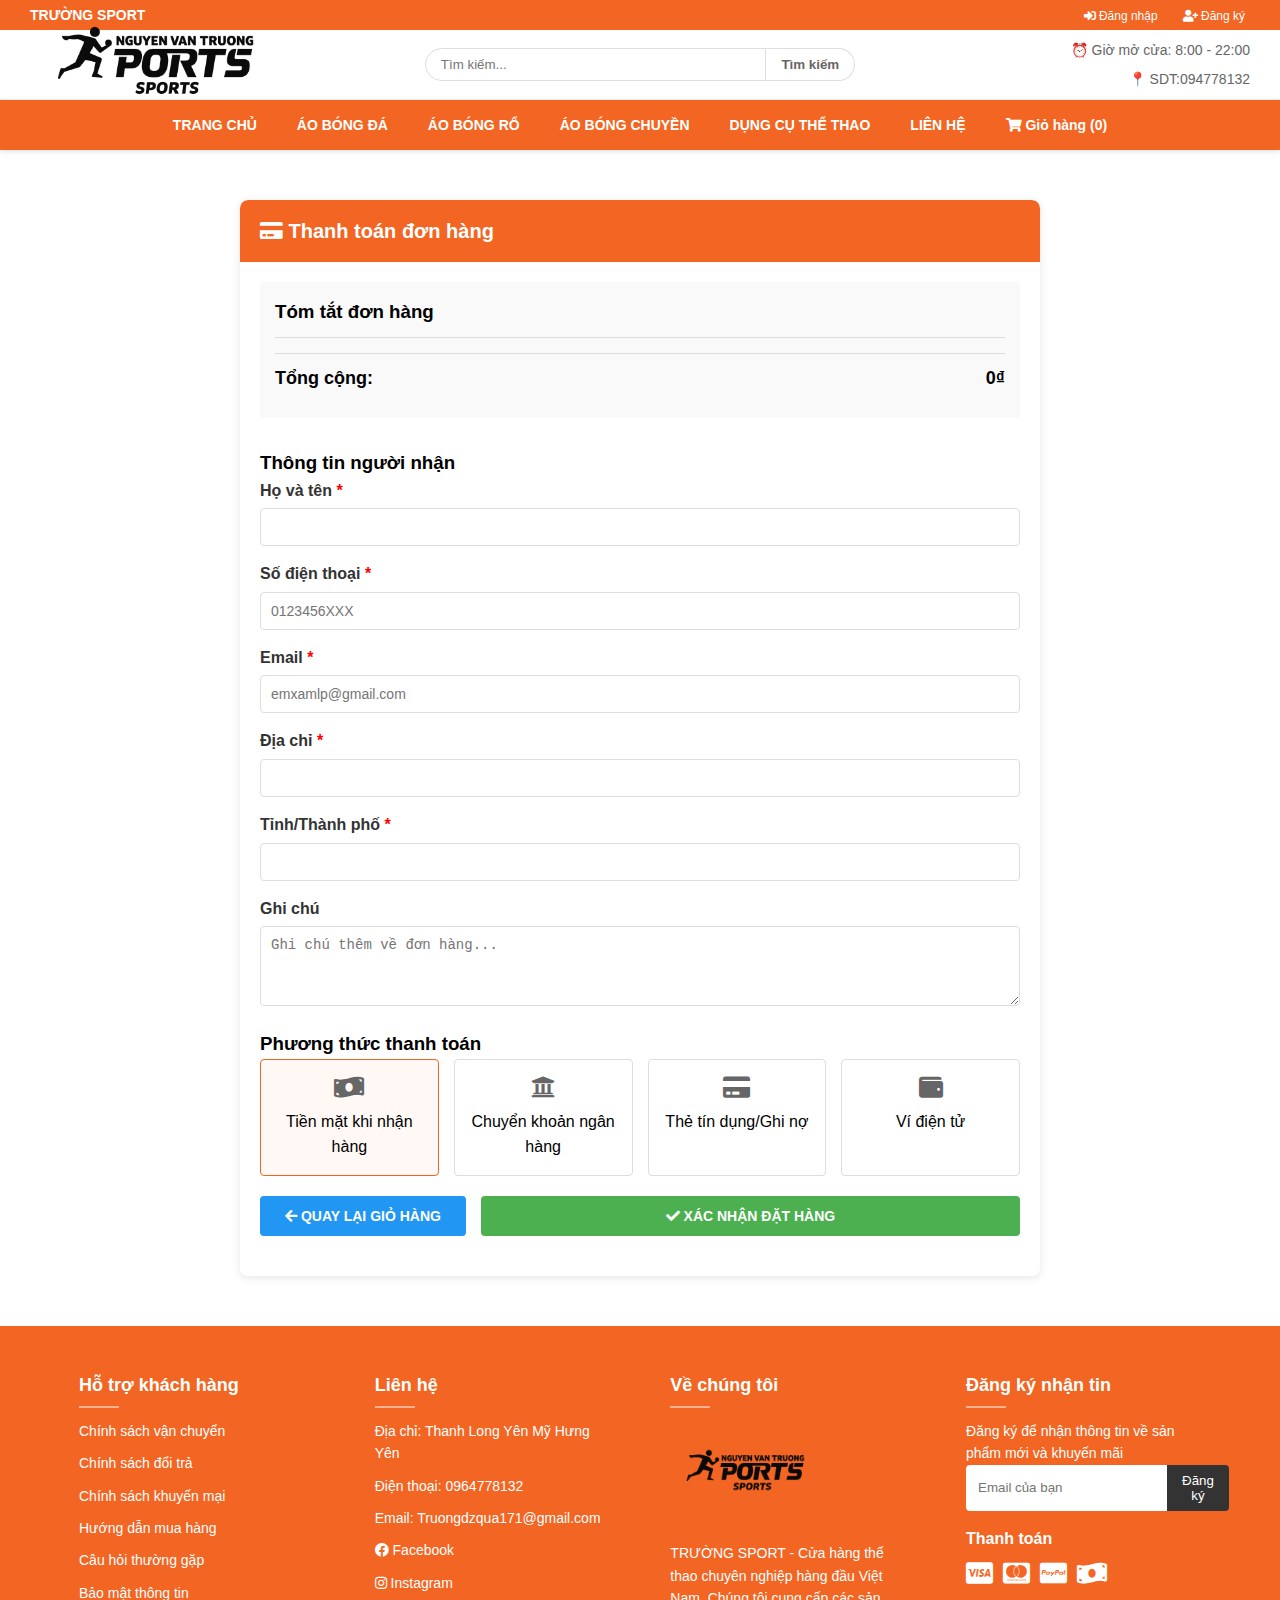
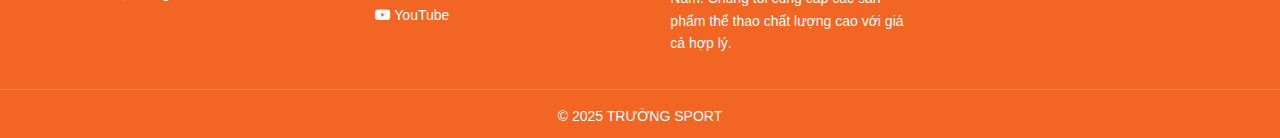
<file: checkout.html>
<!DOCTYPE html>
<html>
    <head>
        <title>Thanh toán - Cửa hàng thể thao</title>
        <meta charset="utf-8"/>
        <link rel="stylesheet" type="text/css" href="css/style.css"/> 
        <link rel="stylesheet" type="text/css" href="css/checkout.css"/> 
        <link href="https://cdnjs.cloudflare.com/ajax/libs/font-awesome/5.15.4/css/all.min.css" rel="stylesheet">
        <script src="js/style.js"></script>
        <script src="js/checkout.js"></script>
    </head>
    <body id="body">
        <div id="header">
            <div id="header-top">
                <div id="tieude">
                    <h2>TRƯỜNG SPORT</h2>
                </div>
                <div id="login">
                    <ul >
                        <li id="dangnhap"><a href="login.html" ><i class="fas fa-sign-in-alt"></i> Đăng nhập</a></li>
                        <li id="dangky"><a href="register.html" ><i class="fas fa-user-plus"></i> Đăng ký</a></li>
                    </ul>
                </div>
            </div>
            <div id="header-mid">
                <div id="logo">
                    <a href="index.html"><img class="logo" src="image/logo2.png" /></a>
                </div>

                <div id="searth">
                    <input type="text" placeholder="Tìm kiếm..." id="search-box">
                    <button id="search-btn">Tìm kiếm</button>
                </div>

                <div id="time">
                    <p>⏰ Giờ mở cửa: 8:00 - 22:00</p>
                    <p>📍 SDT:094778132</p>
                </div>
            </div>

            <div id="header-botton">
                <ul class="dichuyen">
                    <li class="menu"><a class="menu-a" href="index.html">TRANG CHỦ</a></li>
                    <li class="menu"><a class="menu-a" href="aobongda">ÁO BÓNG ĐÁ</a></li>
                    <li class="menu"><a class="menu-a" href="aobongro">ÁO BÓNG RỔ</a></li>
                    <li class="menu"><a class="menu-a" href="aobongchuyen">ÁO BÓNG CHUYỀN</a></li>
                    <li class="menu"><a class="menu-a" href="dungcuthethao">DỤNG CỤ THỂ THAO</a></li>
                    <li class="menu"><a class="menu-a" href="lienhe">LIÊN HỆ</a></li>
                    <li id="giohang" class="menu"><a class="menu-a" href="shopping.html" ><i class="fas fa-shopping-cart"></i> Giỏ hàng</a></li>
                </ul>
            </div>
        </div>

        <div id="main">
            <div class="checkout-container">
                <div class="checkout-header">
                    <i class="fas fa-credit-card"></i> Thanh toán đơn hàng
                </div>
                <div class="checkout-content">
                    <div class="checkout-summary">
                        <h3>Tóm tắt đơn hàng</h3>
                        <div id="checkout-items">
                            <!-- Các sản phẩm sẽ được thêm vào đây bằng JavaScript -->
                        </div>
                        <div class="total-row">
                            <span>Tổng cộng:</span>
                            <span id="checkout-total">0₫</span>
                        </div>
                    </div>

                    <form id="checkout-form" class="checkout-form">
                        <h3>Thông tin người nhận</h3>
                        <div class="form-group">
                            <label for="fullname" class="required">Họ và tên</label>
                            <input type="text" id="fullname" name="fullname" required>
                        </div>
                        <div class="form-group">
                            <label for="phone" class="required">Số điện thoại</label>
                            <input type="tel" id="phone" name="phone"placeholder="0123456XXX" required>
                        </div>
                        <div class="form-group">
                            <label for="email" class="required">Email</label>
                            <input type="email" id="email" name="email"placeholder="emxamlp@gmail.com" required>
                        </div>
                        <div class="form-group">
                            <label for="address" class="required">Địa chỉ</label>
                            <input type="text" id="address" name="address" required>
                        </div>
                        <div class="form-group">
                            <label for="city" class="required">Tỉnh/Thành phố</label>
                            <input type="text" id="city" name="city" required>
                        </div>
                        <div class="form-group">
                            <label for="notes">Ghi chú</label>
                            <textarea id="notes" name="notes" placeholder="Ghi chú thêm về đơn hàng..."></textarea>
                        </div>

                        <h3>Phương thức thanh toán</h3>
                        <div class="payment-methods">
                            <div class="payment-method selected" data-method="cod">
                                <i class="fas fa-money-bill-wave"></i>
                                <p>Tiền mặt khi nhận hàng</p>
                            </div>
                            <div class="payment-method" data-method="bank">
                                <i class="fas fa-university"></i>
                                <p>Chuyển khoản ngân hàng</p>
                            </div>
                            <div class="payment-method" data-method="card">
                                <i class="fas fa-credit-card"></i>
                                <p>Thẻ tín dụng/Ghi nợ</p>
                            </div>
                            <div class="payment-method" data-method="momo">
                                <i class="fas fa-wallet"></i>
                                <p>Ví điện tử</p>
                            </div>
                        </div>

                        <input type="hidden" id="payment-method" name="payment-method" value="cod">

                        <div class="checkout-actions">
                            <button type="button" class="checkout-button back-button" onclick="window.location.href='shopping.html'">
                                <i class="fas fa-arrow-left"></i> Quay lại giỏ hàng
                            </button>
                            <button type="submit" class="checkout-button confirm-button">
                                <i class="fas fa-check"></i> Xác nhận đặt hàng
                            </button>
                        </div>
                    </form>
                </div>
            </div>
        </div>

        <div id="footer">
            <div id="footer-a">
                <div id="footer-left">
                    <h1 class="h">Hỗ trợ khách hàng</h1>
                    <ul class="u">
                        <li class="l"><a href="#">Chính sách vận chuyển</a></li>
                        <li class="l"><a href="#">Chính sách đổi trả</a></li>
                        <li class="l"><a href="#">Chính sách khuyến mại</a></li>
                        <li class="l"><a href="#">Hướng dẫn mua hàng</a></li>
                        <li class="l"><a href="#">Câu hỏi thường gặp</a></li>
                        <li class="l"><a href="#">Bảo mật thông tin</a></li>
                    </ul>
                </div>
                <div id="footer-mid">
                    <h1 class="h">Liên hệ</h1>
                    <ul class="u">
                        <li class="l">Địa chỉ: Thanh Long Yên Mỹ Hưng Yên</li>
                        <li class="l">Điện thoại: 0964778132</li>
                        <li class="l">Email: Truongdzqua171@gmail.com</li>
                        <li class="l"><a href="#"><i class="fab fa-facebook"></i> Facebook</a></li>
                        <li class="l"><a href="#"><i class="fab fa-instagram"></i> Instagram</a></li>
                        <li class="l"><a href="#"><i class="fab fa-youtube"></i> YouTube</a></li>
                    </ul>
                </div>
                <div id="footer-right">
                    <h1 class="h">Về chúng tôi</h1>
                    <div class="footer-logo">
                        <img src="image/logo2.png" alt="Trường Sport Logo" class="logo">
                    </div>
                    <p>TRƯỜNG SPORT - Cửa hàng thể thao chuyên nghiệp hàng đầu Việt Nam. Chúng tôi cung cấp các sản phẩm thể thao chất lượng cao với giá cả hợp lý.</p>
                </div>
                <div id="footer-extra">
                    <h1 class="h">Đăng ký nhận tin</h1>
                    <p>Đăng ký để nhận thông tin về sản phẩm mới và khuyến mãi</p>
                    <div class="footer-signup">
                        <input type="email" placeholder="Email của bạn" class="footer-email">
                        <button class="footer-btn">Đăng ký</button>
                    </div>
                    <div class="footer-payment">
                        <h3>Thanh toán</h3>
                        <div class="payment-icons">
                            <i class="fab fa-cc-visa"></i>
                            <i class="fab fa-cc-mastercard"></i>
                            <i class="fab fa-cc-paypal"></i>
                            <i class="fas fa-money-bill-wave"></i>
                        </div>
                    </div>
                </div>
            </div>
            <div class="footer-bottom">
                <p>© 2025 TRƯỜNG SPORT</p>
            </div>
        </div>
    </body>
</html>
</file>
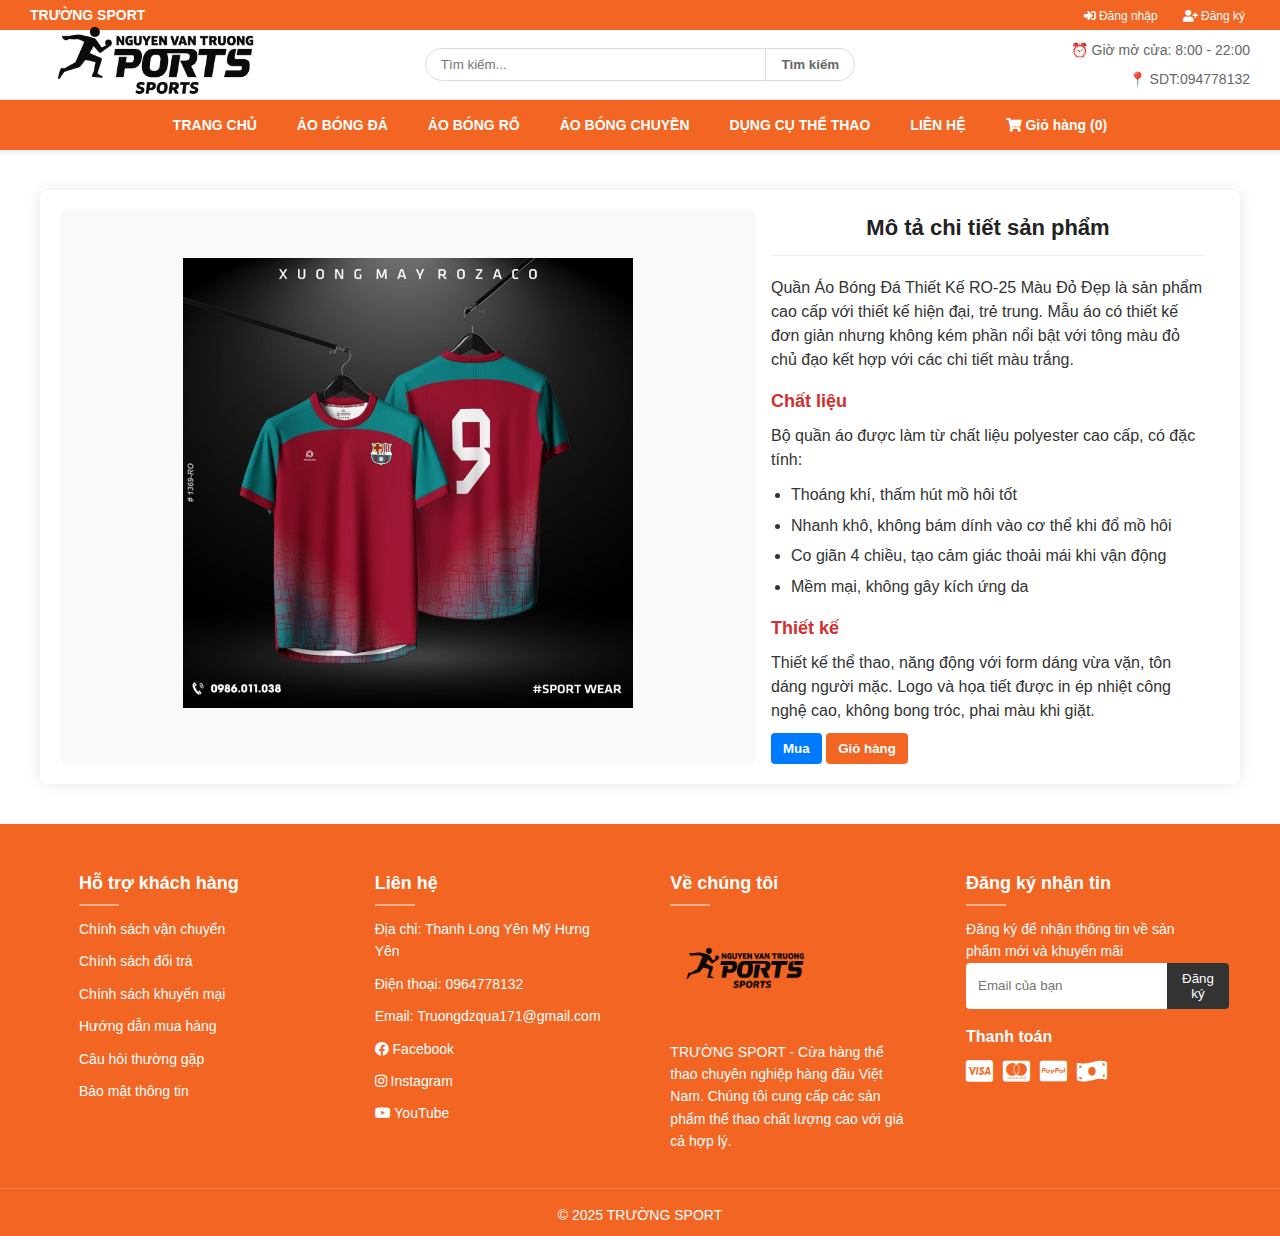
<file: chitiet.html>
<!DOCTYPE html>
<html>
<head>
    <title>Giỏ hàng - Cửa hàng thể thao</title>
    <meta charset="utf-8"/>
    <link rel="stylesheet" type="text/css" href="css/style.css"/> 
    <link rel="stylesheet" type="text/css" href="css/chitiet.css"/> 
    <link href="https://cdnjs.cloudflare.com/ajax/libs/font-awesome/5.15.4/css/all.min.css" rel="stylesheet">
    <script src="js/chitiet.js"></script>
    <script src="js/style.js"></script>
    <script src="js/shopping.js"></script>
    <link rel="stylesheet" type="text/css" href="css/shopping.css"/> 
</head>
<body id="body">
    <div id="header">
        <div id="header-top">
            <div id="tieude">
                <h2>TRƯỜNG SPORT</h2>
            </div>
            <div id="login">
                <ul >
                    <li id="dangnhap"><a href="login.html" ><i class="fas fa-sign-in-alt"></i> Đăng nhập</a></li>
                    <li id="dangky"><a href="register.html" ><i class="fas fa-user-plus"></i> Đăng ký</a></li>
                   
                 </ul>

            </div>
        </div>
        <div id="header-mid">
            <div id="logo">
                 <a href="index.html"><img  class="logo" src="image/logo2.png" /></a>
            </div>
            
            <div id="searth">
                <input type="text" placeholder="Tìm kiếm..." id="search-box">
                <button id="search-btn">Tìm kiếm</button>
            </div>
            
            <div id="time">
                <p>⏰ Giờ mở cửa: 8:00 - 22:00</p>
                <p>📍 SDT:094778132</p>
            </div>
        </div>
        
        <div id="header-botton">
            <ul class="dichuyen">
                <li class="menu"><a class="menu-a" href="index.html">TRANG CHỦ</a></li>
                <li class="menu"><a class="menu-a" href="aobongda">ÁO BÓNG ĐÁ</a></li>
                <li class="menu"><a class="menu-a" href="aobongro">ÁO BÓNG RỔ</a></li>
                <li class="menu"><a class="menu-a" href="aobongchuyen">ÁO BÓNG CHUYỀN</a></li>
                <li class="menu"><a class="menu-a" href="dungcuthethao">DỤNG CỤ THỂ THAO</a></li>
                <li class="menu"><a class="menu-a" href="lienhe">LIÊN HỆ</a></li>
                <li id="giohang" class="menu"><a class="menu-a" href="shopping.html" ><i class="fas fa-shopping-cart"></i> Giỏ hàng</a></li>

            </ul>
        </div>
    </div>

    <div id="main">
    
        <div class="product-detail">
            <div id="anhpr">
                <div data-id="2" data-name="Áo Bóng Đá Thiết Kế RO-19 Màu Hồng" data-price="119000" data-image="image/tk22.jpg">
                    <img src="image/tk1.jpg" />
                   
                </div>

            </div>
            <div id="content">
                <h3>Mô tả chi tiết sản phẩm</h3>
                <p>Quần Áo Bóng Đá Thiết Kế RO-25 Màu Đỏ Đẹp là sản phẩm cao cấp với thiết kế hiện đại, trẻ trung. Mẫu áo có thiết kế đơn giản nhưng không kém phần nổi bật với tông màu đỏ chủ đạo kết hợp với các chi tiết màu trắng.</p>
                
                <h4>Chất liệu</h4>
                <p>Bộ quần áo được làm từ chất liệu polyester cao cấp, có đặc tính:</p>
                <ul>
                    <li>Thoáng khí, thấm hút mồ hôi tốt</li>
                    <li>Nhanh khô, không bám dính vào cơ thể khi đổ mồ hôi</li>
                    <li>Co giãn 4 chiều, tạo cảm giác thoải mái khi vận động</li>
                    <li>Mềm mại, không gây kích ứng da</li>
                </ul>
                
                <h4>Thiết kế</h4>
                <p>Thiết kế thể thao, năng động với form dáng vừa vặn, tôn dáng người mặc. Logo và họa tiết được in ép nhiệt công nghệ cao, không bong tróc, phai màu khi giặt.</p>
                
                
                <button class="view-details-btn"><a href="#">Mua</a></button>
                <button class="add-to-cart-btn" >Giỏ hàng</button>
            </div>

        </div>
    </div>
    
    <div id="footer">
        <div id="footer-a">
            <div id="footer-left">
                <h1 class="h">Hỗ trợ khách hàng</h1>
                <ul class="u">
                    <li class="l"><a href="#">Chính sách vận chuyển</a></li>
                    <li class="l"><a href="#">Chính sách đổi trả</a></li>
                    <li class="l"><a href="#">Chính sách khuyến mại</a></li>
                    <li class="l"><a href="#">Hướng dẫn mua hàng</a></li>
                    <li class="l"><a href="#">Câu hỏi thường gặp</a></li>
                    <li class="l"><a href="#">Bảo mật thông tin</a></li>
                </ul>
            </div>
            <div id="footer-mid">
                <h1 class="h">Liên hệ</h1>
                <ul class="u">
                    <li class="l">Địa chỉ: Thanh Long Yên Mỹ Hưng Yên</li>
                    <li class="l">Điện thoại: 0964778132</li>
                    <li class="l">Email: Truongdzqua171@gmail.com</li>
                    <li class="l"><a href="#"><i class="fab fa-facebook"></i> Facebook</a></li>
                    <li class="l"><a href="#"><i class="fab fa-instagram"></i> Instagram</a></li>
                    <li class="l"><a href="#"><i class="fab fa-youtube"></i> YouTube</a></li>
                </ul>
            </div>
            <div id="footer-right">
                <h1 class="h">Về chúng tôi</h1>
                <div class="footer-logo">
                    <img src="image/logo2.png" alt="Trường Sport Logo" class="logo">
                </div>
                <p>TRƯỜNG SPORT - Cửa hàng thể thao chuyên nghiệp hàng đầu Việt Nam. Chúng tôi cung cấp các sản phẩm thể thao chất lượng cao với giá cả hợp lý.</p>
            </div>
            <div id="footer-extra">
                <h1 class="h">Đăng ký nhận tin</h1>
                <p>Đăng ký để nhận thông tin về sản phẩm mới và khuyến mãi</p>
                <div class="footer-signup">
                    <input type="email" placeholder="Email của bạn" class="footer-email">
                    <button class="footer-btn">Đăng ký</button>
                </div>
                <div class="footer-payment">
                    <h3>Thanh toán</h3>
                    <div class="payment-icons">
                        <i class="fab fa-cc-visa"></i>
                        <i class="fab fa-cc-mastercard"></i>
                        <i class="fab fa-cc-paypal"></i>
                        <i class="fas fa-money-bill-wave"></i>
                    </div>
                </div>
            </div>
        </div>
        <div class="footer-bottom">
            <p>© 2025 TRƯỜNG SPORT</p>
        </div>
    </div>
    <script src="js/shopping.js"></script>
</body>
</html>
</file>
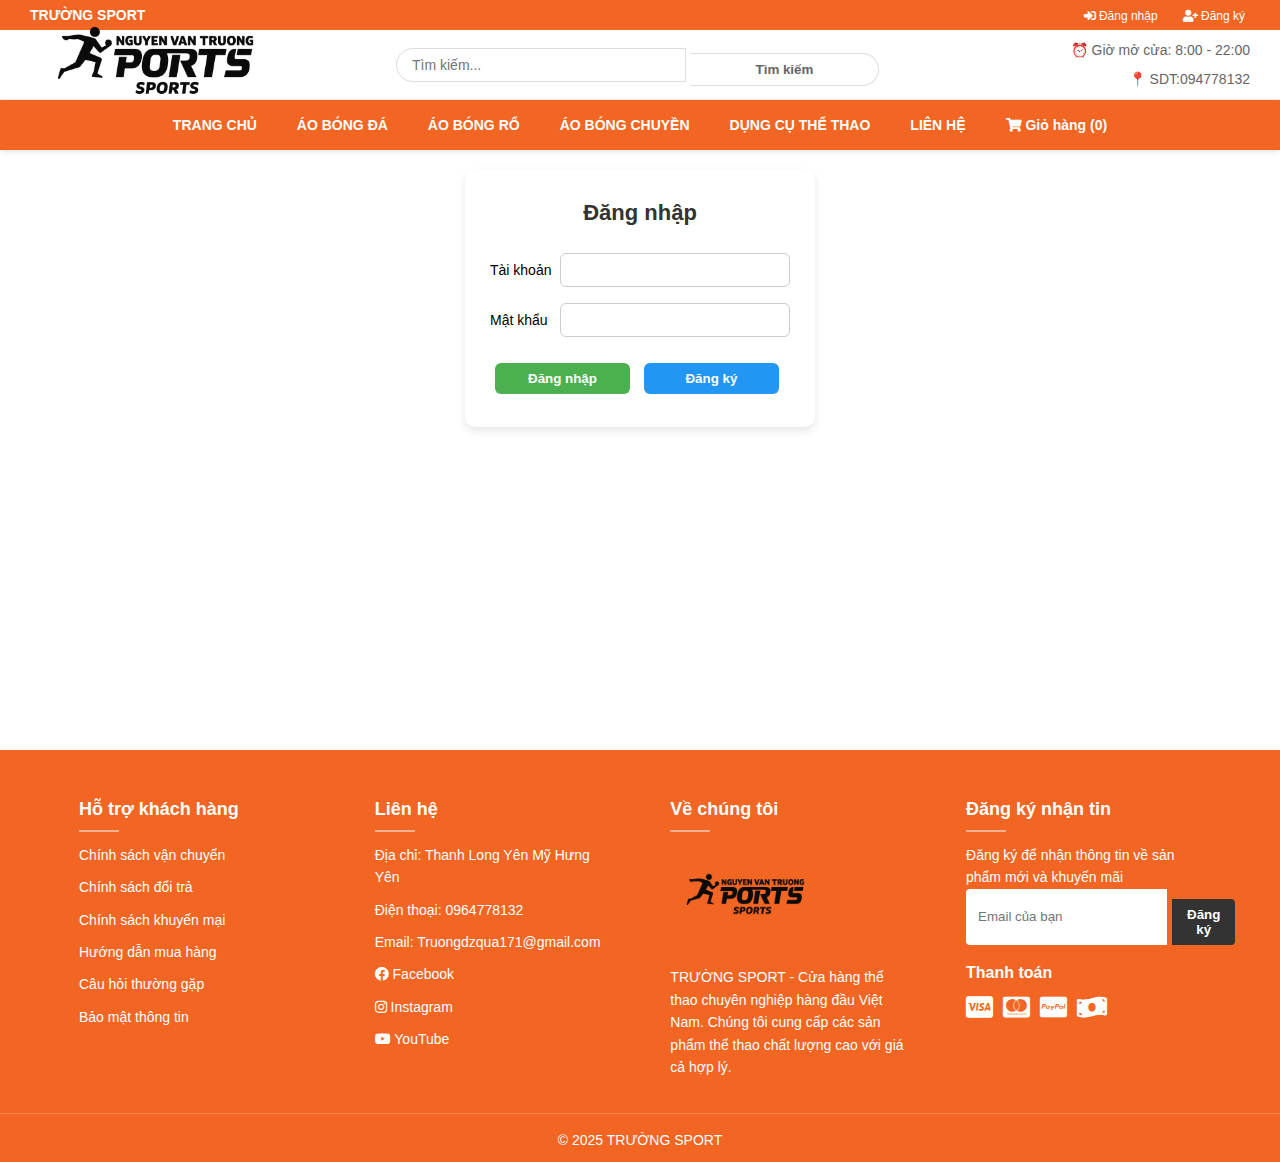
<file: login.html>
<!DOCTYPE html>
<html>
<head>
    <title>Giỏ hàng - Cửa hàng thể thao</title>
    <meta charset="utf-8"/>
    <link rel="stylesheet" type="text/css" href="css/style.css"/> 
    <link href="https://cdnjs.cloudflare.com/ajax/libs/font-awesome/5.15.4/css/all.min.css" rel="stylesheet">
    <script src="js/style.js"></script>
    <link rel="stylesheet" type="text/css" href="css/shopping.css"/> 
    <link rel="stylesheet" type="text/css" href="css/login.css"/> 
</head>
<body id="body">
    <div id="header">
        <div id="header-top">
            <div id="tieude">
                <h2>TRƯỜNG SPORT</h2>
            </div>
            <div id="login">
                <ul >
                    <li id="dangnhap"><a href="login.html" ><i class="fas fa-sign-in-alt"></i> Đăng nhập</a></li>
                    <li id="dangky"><a href="register.html" ><i class="fas fa-user-plus"></i> Đăng ký</a></li>
                   
                 </ul>

            </div>
        </div>
        <div id="header-mid">
            <div id="logo">
                 <a href="index.html"><img  class="logo" src="image/logo2.png" /></a>
            </div>
            
            <div id="searth">
                <input type="text" placeholder="Tìm kiếm..." id="search-box">
                <button id="search-btn">Tìm kiếm</button>
            </div>
            
            <div id="time">
                <p>⏰ Giờ mở cửa: 8:00 - 22:00</p>
                <p>📍 SDT:094778132</p>
            </div>
        </div>
        
        <div id="header-botton">
            <ul class="dichuyen">
                <li class="menu"><a class="menu-a" href="index.html">TRANG CHỦ</a></li>
                <li class="menu"><a class="menu-a" href="aobongda">ÁO BÓNG ĐÁ</a></li>
                <li class="menu"><a class="menu-a" href="aobongro">ÁO BÓNG RỔ</a></li>
                <li class="menu"><a class="menu-a" href="aobongchuyen">ÁO BÓNG CHUYỀN</a></li>
                <li class="menu"><a class="menu-a" href="dungcuthethao">DỤNG CỤ THỂ THAO</a></li>
                <li class="menu"><a class="menu-a" href="lienhe">LIÊN HỆ</a></li>
                <li id="giohang" class="menu"><a class="menu-a" href="shopping.html" ><i class="fas fa-shopping-cart"></i> Giỏ hàng</a></li>

            </ul>
        </div>
    </div>

    <div id="main">
        <form class="form">
            <table>
             <tr>
                <th colspan="2">Đăng nhập</th>
             </tr>
           
             <tr>
                <td>Tài khoản</td>
                <td><input type="text"></td>
             </tr>
             <tr>
                <td>Mật khẩu</td>
                <td><input type="text"></td>
             </tr>
             <tr>
                <td colspan="2" >
                    <button class="login"><a href="index.html">Đăng nhập</a></button>
                    <button class="register"  ><a href="register.html">Đăng ký</a></button>
                </td>
             </tr>
            </table>

          </form>
    </div>
    
    <div id="footer">
        <div id="footer-a">
            <div id="footer-left">
                <h1 class="h">Hỗ trợ khách hàng</h1>
                <ul class="u">
                    <li class="l"><a href="#">Chính sách vận chuyển</a></li>
                    <li class="l"><a href="#">Chính sách đổi trả</a></li>
                    <li class="l"><a href="#">Chính sách khuyến mại</a></li>
                    <li class="l"><a href="#">Hướng dẫn mua hàng</a></li>
                    <li class="l"><a href="#">Câu hỏi thường gặp</a></li>
                    <li class="l"><a href="#">Bảo mật thông tin</a></li>
                </ul>
            </div>
            <div id="footer-mid">
                <h1 class="h">Liên hệ</h1>
                <ul class="u">
                    <li class="l">Địa chỉ: Thanh Long Yên Mỹ Hưng Yên</li>
                    <li class="l">Điện thoại: 0964778132</li>
                    <li class="l">Email: Truongdzqua171@gmail.com</li>
                    <li class="l"><a href="#"><i class="fab fa-facebook"></i> Facebook</a></li>
                    <li class="l"><a href="#"><i class="fab fa-instagram"></i> Instagram</a></li>
                    <li class="l"><a href="#"><i class="fab fa-youtube"></i> YouTube</a></li>
                </ul>
            </div>
            <div id="footer-right">
                <h1 class="h">Về chúng tôi</h1>
                <div class="footer-logo">
                    <img src="image/logo2.png" alt="Trường Sport Logo" class="logo">
                </div>
                <p>TRƯỜNG SPORT - Cửa hàng thể thao chuyên nghiệp hàng đầu Việt Nam. Chúng tôi cung cấp các sản phẩm thể thao chất lượng cao với giá cả hợp lý.</p>
            </div>
            <div id="footer-extra">
                <h1 class="h">Đăng ký nhận tin</h1>
                <p>Đăng ký để nhận thông tin về sản phẩm mới và khuyến mãi</p>
                <div class="footer-signup">
                    <input type="email" placeholder="Email của bạn" class="footer-email">
                    <button class="footer-btn">Đăng ký</button>
                </div>
                <div class="footer-payment">
                    <h3>Thanh toán</h3>
                    <div class="payment-icons">
                        <i class="fab fa-cc-visa"></i>
                        <i class="fab fa-cc-mastercard"></i>
                        <i class="fab fa-cc-paypal"></i>
                        <i class="fas fa-money-bill-wave"></i>
                    </div>
                </div>
            </div>
        </div>
        <div class="footer-bottom">
            <p>© 2025 TRƯỜNG SPORT</p>
        </div>
    </div>
    
    <script src="js/shopping.js"></script>
</body>
</html>
</file>
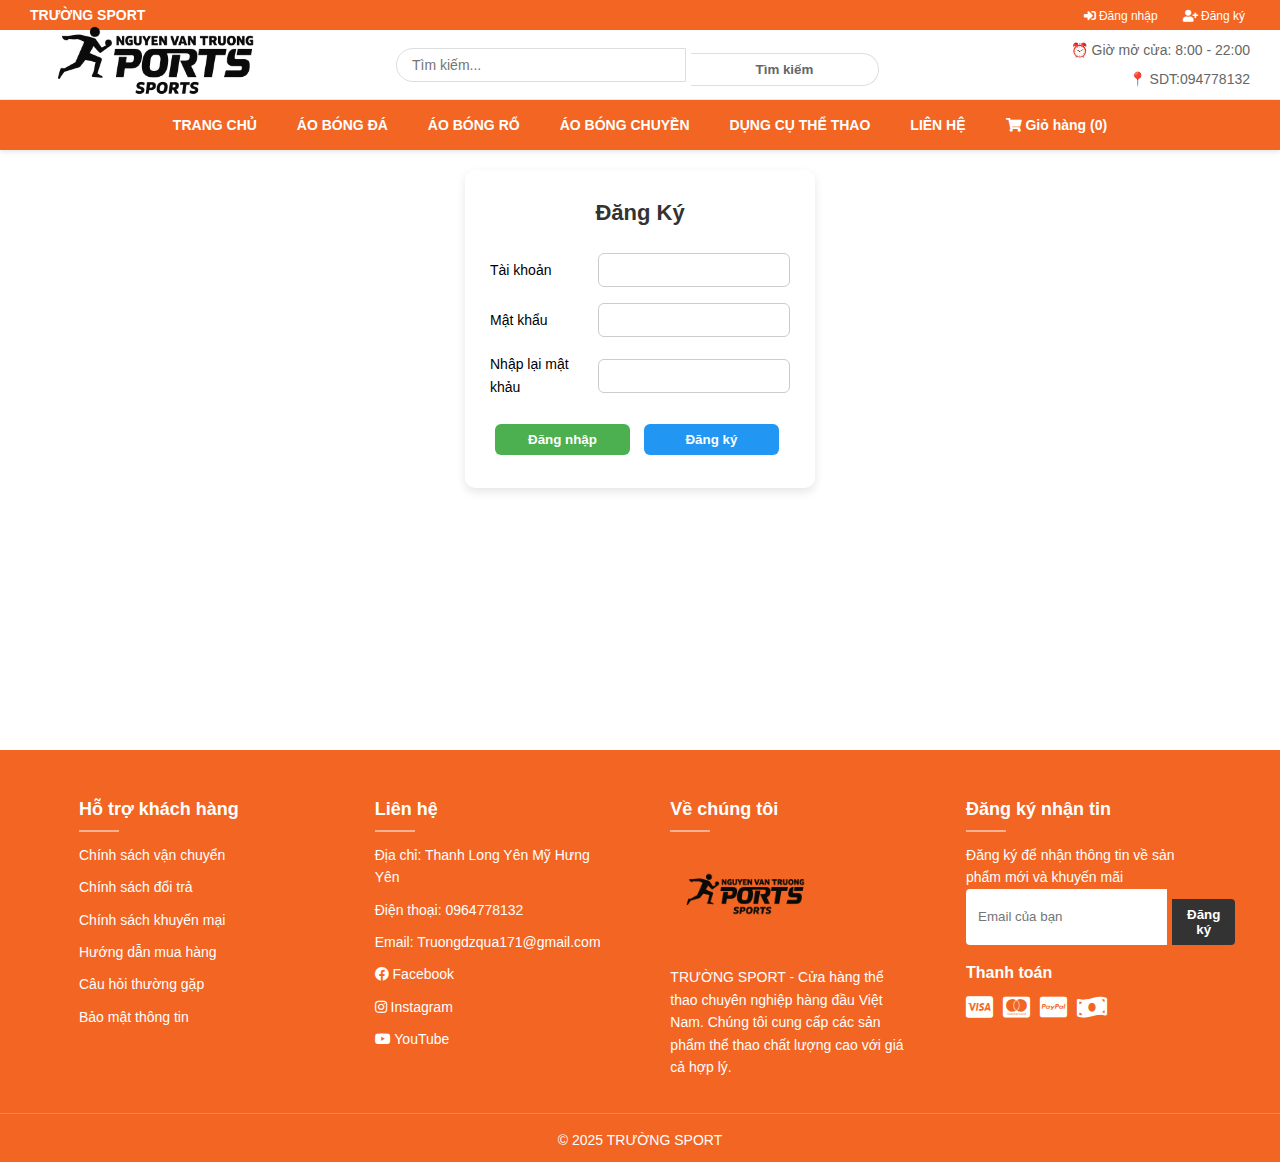
<file: register.html>
<!DOCTYPE html>
<html>
<head>
    <title>Giỏ hàng - Cửa hàng thể thao</title>
    <meta charset="utf-8"/>
    <link rel="stylesheet" type="text/css" href="css/style.css"/> 
    <link href="https://cdnjs.cloudflare.com/ajax/libs/font-awesome/5.15.4/css/all.min.css" rel="stylesheet">
    <script src="js/style.js"></script>
    <link rel="stylesheet" type="text/css" href="css/shopping.css"/> 
    <link rel="stylesheet" type="text/css" href="css/login.css"/> 
</head>
<body id="body">
    <div id="header">
        <div id="header-top">
            <div id="tieude">
                <h2>TRƯỜNG SPORT</h2>
            </div>
            <div id="login">
                <ul >
                    <li id="dangnhap"><a href="login.html" ><i class="fas fa-sign-in-alt"></i> Đăng nhập</a></li>
                    <li id="dangky"><a href="register.html" ><i class="fas fa-user-plus"></i> Đăng ký</a></li>
                 
                 </ul>

            </div>
        </div>
        <div id="header-mid">
            <div id="logo">
                 <a href="index.html"><img  class="logo" src="image/logo2.png" /></a>
            </div>
            
            <div id="searth">
                <input type="text" placeholder="Tìm kiếm..." id="search-box">
                <button id="search-btn">Tìm kiếm</button>
            </div>
            
            <div id="time">
                <p>⏰ Giờ mở cửa: 8:00 - 22:00</p>
                <p>📍 SDT:094778132</p>
            </div>
        </div>
        
        <div id="header-botton">
            <ul class="dichuyen">
                <li class="menu"><a class="menu-a" href="index.html">TRANG CHỦ</a></li>
                <li class="menu"><a class="menu-a" href="aobongda">ÁO BÓNG ĐÁ</a></li>
                <li class="menu"><a class="menu-a" href="aobongro">ÁO BÓNG RỔ</a></li>
                <li class="menu"><a class="menu-a" href="aobongchuyen">ÁO BÓNG CHUYỀN</a></li>
                <li class="menu"><a class="menu-a" href="dungcuthethao">DỤNG CỤ THỂ THAO</a></li>
                <li class="menu"><a class="menu-a" href="lienhe">LIÊN HỆ</a></li>
                <li id="giohang" class="menu"><a class="menu-a" href="shopping.html" ><i class="fas fa-shopping-cart"></i> Giỏ hàng</a></li>

            </ul>
        </div>
    </div>

    <div id="main">
        <form class="form">
            <table>
             <tr>
                <th colspan="2">Đăng Ký</th>
             </tr>
           
             <tr>
                <td>Tài khoản</td>
                <td><input type="text"></td>
             </tr>
             <tr>
                <td>Mật khẩu</td>
                <td><input type="text"></td>
             </tr>
             <tr>
                <td>Nhập lại mật khảu</td>
                <td><input type="text"></td>
             </tr>
             <tr>
                <td colspan="2" >
                    <button class="login"><a href="login.html">Đăng nhập</a></button>
                    <button class="register"><a href="login.html">Đăng ký</a></button>
                </td>
             </tr>
            </table>

          </form>
    </div>
    
    <div id="footer">
        <div id="footer-a">
            <div id="footer-left">
                <h1 class="h">Hỗ trợ khách hàng</h1>
                <ul class="u">
                    <li class="l"><a href="#">Chính sách vận chuyển</a></li>
                    <li class="l"><a href="#">Chính sách đổi trả</a></li>
                    <li class="l"><a href="#">Chính sách khuyến mại</a></li>
                    <li class="l"><a href="#">Hướng dẫn mua hàng</a></li>
                    <li class="l"><a href="#">Câu hỏi thường gặp</a></li>
                    <li class="l"><a href="#">Bảo mật thông tin</a></li>
                </ul>
            </div>
            <div id="footer-mid">
                <h1 class="h">Liên hệ</h1>
                <ul class="u">
                    <li class="l">Địa chỉ: Thanh Long Yên Mỹ Hưng Yên</li>
                    <li class="l">Điện thoại: 0964778132</li>
                    <li class="l">Email: Truongdzqua171@gmail.com</li>
                    <li class="l"><a href="#"><i class="fab fa-facebook"></i> Facebook</a></li>
                    <li class="l"><a href="#"><i class="fab fa-instagram"></i> Instagram</a></li>
                    <li class="l"><a href="#"><i class="fab fa-youtube"></i> YouTube</a></li>
                </ul>
            </div>
            <div id="footer-right">
                <h1 class="h">Về chúng tôi</h1>
                <div class="footer-logo">
                    <img src="image/logo2.png" alt="Trường Sport Logo" class="logo">
                </div>
                <p>TRƯỜNG SPORT - Cửa hàng thể thao chuyên nghiệp hàng đầu Việt Nam. Chúng tôi cung cấp các sản phẩm thể thao chất lượng cao với giá cả hợp lý.</p>
            </div>
            <div id="footer-extra">
                <h1 class="h">Đăng ký nhận tin</h1>
                <p>Đăng ký để nhận thông tin về sản phẩm mới và khuyến mãi</p>
                <div class="footer-signup">
                    <input type="email" placeholder="Email của bạn" class="footer-email">
                    <button class="footer-btn">Đăng ký</button>
                </div>
                <div class="footer-payment">
                    <h3>Thanh toán</h3>
                    <div class="payment-icons">
                        <i class="fab fa-cc-visa"></i>
                        <i class="fab fa-cc-mastercard"></i>
                        <i class="fab fa-cc-paypal"></i>
                        <i class="fas fa-money-bill-wave"></i>
                    </div>
                </div>
            </div>
        </div>
        <div class="footer-bottom">
            <p>© 2025 TRƯỜNG SPORT</p>
        </div>
    </div>
    <script src="js/shopping.js"></script>
</body>
</html>
</file>
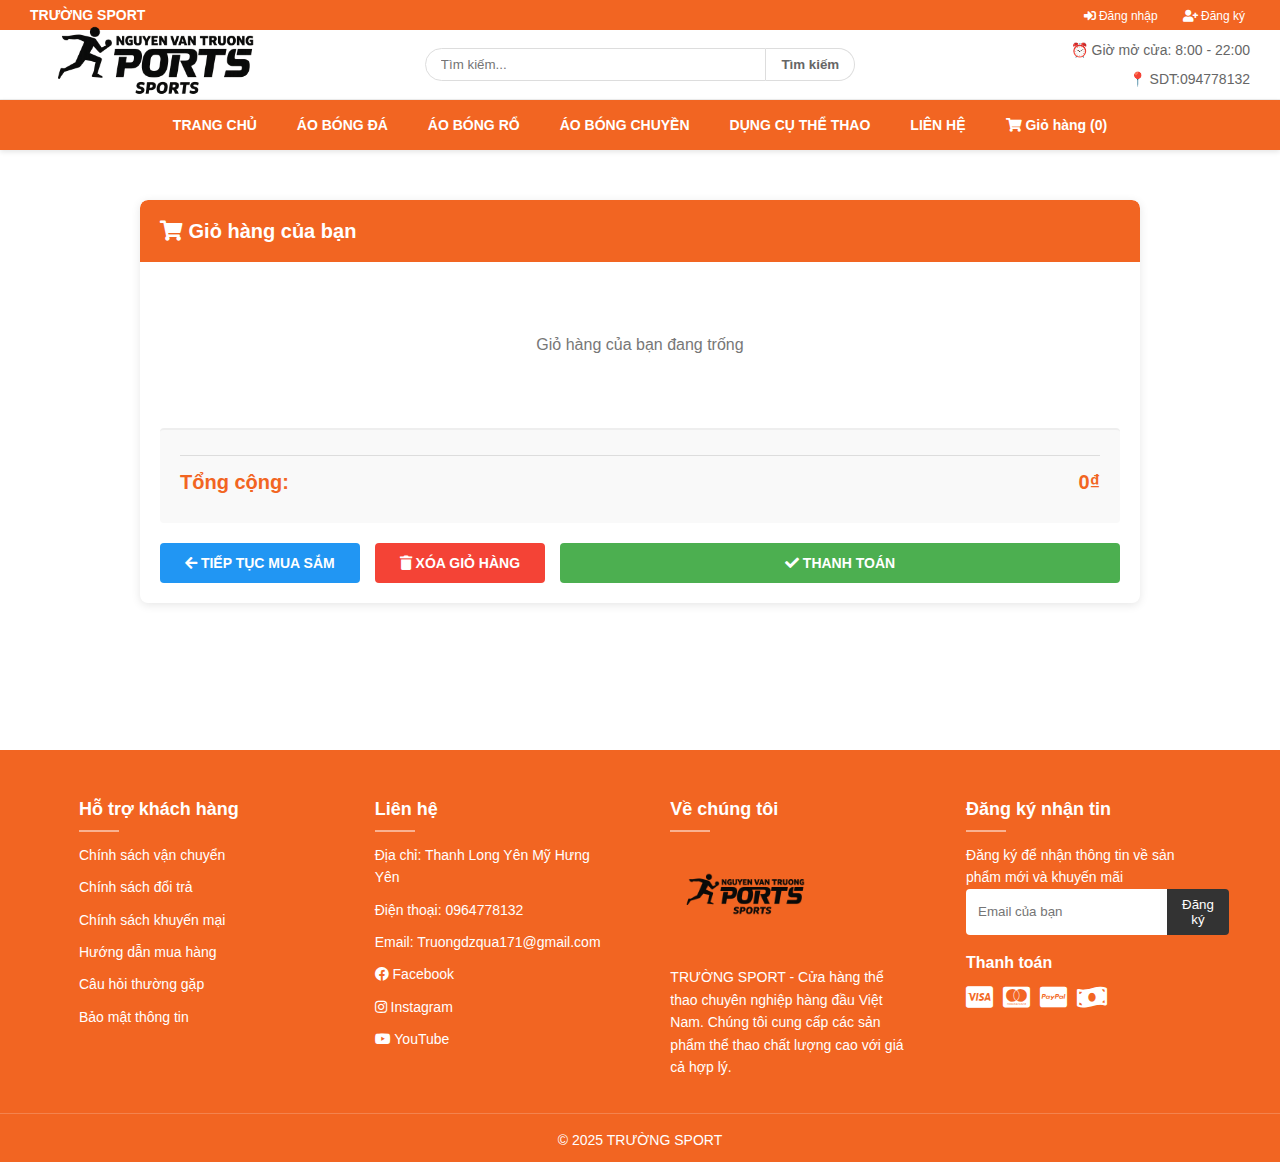
<file: shopping.html>
<!DOCTYPE html>
<html>
<head>
    <title>Giỏ hàng - Cửa hàng thể thao</title>
    <meta charset="utf-8"/>
    <link rel="stylesheet" type="text/css" href="css/style.css"/> 
    <link href="https://cdnjs.cloudflare.com/ajax/libs/font-awesome/5.15.4/css/all.min.css" rel="stylesheet">
    <script src="js/style.js"></script>
    <link rel="stylesheet" type="text/css" href="css/shopping.css"/> 
</head>
<body id="body">
    <div id="header">
        <div id="header-top">
            <div id="tieude">
                <h2>TRƯỜNG SPORT</h2>
            </div>
            <div id="login">
                <ul >
                    <li id="dangnhap"><a href="login.html" ><i class="fas fa-sign-in-alt"></i> Đăng nhập</a></li>
                    <li id="dangky"><a href="register.html" ><i class="fas fa-user-plus"></i> Đăng ký</a></li>
               
                 </ul>

            </div>
        </div>
        <div id="header-mid">
            <div id="logo">
                 <a href="index.html"><img  class="logo" src="image/logo2.png" /></a>
            </div>
            
            <div id="searth">
                <input type="text" placeholder="Tìm kiếm..." id="search-box">
                <button id="search-btn">Tìm kiếm</button>
            </div>
            
            <div id="time">
                <p>⏰ Giờ mở cửa: 8:00 - 22:00</p>
                <p>📍 SDT:094778132</p>
            </div>
        </div>
        
        <div id="header-botton">
            <ul class="dichuyen">
                <li class="menu"><a class="menu-a" href="index.html">TRANG CHỦ</a></li>
                <li class="menu"><a class="menu-a" href="aobongda">ÁO BÓNG ĐÁ</a></li>
                <li class="menu"><a class="menu-a" href="aobongro">ÁO BÓNG RỔ</a></li>
                <li class="menu"><a class="menu-a" href="aobongchuyen">ÁO BÓNG CHUYỀN</a></li>
                <li class="menu"><a class="menu-a" href="dungcuthethao">DỤNG CỤ THỂ THAO</a></li>
                <li class="menu"><a class="menu-a" href="lienhe">LIÊN HỆ</a></li>
                <li id="giohang" class="menu"><a class="menu-a" href="shopping.html" ><i class="fas fa-shopping-cart"></i> Giỏ hàng</a></li>

            </ul>
        </div>
    </div>

    <div id="main">
        <div class="cart-container">
            <div class="cart-header">
                <i class="fas fa-shopping-cart"></i> Giỏ hàng của bạn
            </div>
            <div class="cart-content">
                <div id="cart-items">
              
                </div>
                
                <div class="cart-summary">
                   
                    <div class="cart-total-row grand-total">
                        <span>Tổng cộng:</span>
                        <span id="cart-total">0₫</span>
                    </div>
                </div>
                
                <div class="cart-actions">
                    <button class="cart-button continue-button" onclick="window.location.href='index.html'">
                        <i class="fas fa-arrow-left"></i> Tiếp tục mua sắm
                    </button>
                    <button class="cart-button clear-button" onclick="clearCart()">
                        <i class="fas fa-trash"></i> Xóa giỏ hàng
                    </button>
                    <button class="cart-button checkout-button" onclick="checkout()">
                        <a href="checkout.html"><i class= "fas fa-check"></i> Thanh toán</a>
                    </button>
                </div>
            </div>
        </div>
    </div>
    
    <div id="footer">
        <div id="footer-a">
            <div id="footer-left">
                <h1 class="h">Hỗ trợ khách hàng</h1>
                <ul class="u">
                    <li class="l"><a href="#">Chính sách vận chuyển</a></li>
                    <li class="l"><a href="#">Chính sách đổi trả</a></li>
                    <li class="l"><a href="#">Chính sách khuyến mại</a></li>
                    <li class="l"><a href="#">Hướng dẫn mua hàng</a></li>
                    <li class="l"><a href="#">Câu hỏi thường gặp</a></li>
                    <li class="l"><a href="#">Bảo mật thông tin</a></li>
                </ul>
            </div>
            <div id="footer-mid">
                <h1 class="h">Liên hệ</h1>
                <ul class="u">
                    <li class="l">Địa chỉ: Thanh Long Yên Mỹ Hưng Yên</li>
                    <li class="l">Điện thoại: 0964778132</li>
                    <li class="l">Email: Truongdzqua171@gmail.com</li>
                    <li class="l"><a href="#"><i class="fab fa-facebook"></i> Facebook</a></li>
                    <li class="l"><a href="#"><i class="fab fa-instagram"></i> Instagram</a></li>
                    <li class="l"><a href="#"><i class="fab fa-youtube"></i> YouTube</a></li>
                </ul>
            </div>
            <div id="footer-right">
                <h1 class="h">Về chúng tôi</h1>
                <div class="footer-logo">
                    <img src="image/logo2.png" alt="Trường Sport Logo" class="logo">
                </div>
                <p>TRƯỜNG SPORT - Cửa hàng thể thao chuyên nghiệp hàng đầu Việt Nam. Chúng tôi cung cấp các sản phẩm thể thao chất lượng cao với giá cả hợp lý.</p>
            </div>
            <div id="footer-extra">
                <h1 class="h">Đăng ký nhận tin</h1>
                <p>Đăng ký để nhận thông tin về sản phẩm mới và khuyến mãi</p>
                <div class="footer-signup">
                    <input type="email" placeholder="Email của bạn" class="footer-email">
                    <button class="footer-btn">Đăng ký</button>
                </div>
                <div class="footer-payment">
                    <h3>Thanh toán</h3>
                    <div class="payment-icons">
                        <i class="fab fa-cc-visa"></i>
                        <i class="fab fa-cc-mastercard"></i>
                        <i class="fab fa-cc-paypal"></i>
                        <i class="fas fa-money-bill-wave"></i>
                    </div>
                </div>
            </div>
        </div>
        <div class="footer-bottom">
            <p>© 2025 TRƯỜNG SPORT</p>
        </div>
    </div>
    <script src="js/shopping.js"></script>
</body>
</html>
</file>
<file: css/style.css>
* {
    margin: 0;
    padding: 0;
    box-sizing: border-box; 
}




body {
    font-family: Arial, sans-serif;
    line-height: 1.6;
    
}

/* ----------------------------------------------------------------------------------------------------------------------------- */
#header {
    width: 100%;
    height: auto;
    margin: 0px auto;
}

/* Header Top */
#header-top {
    background-color: #f26522;
    height: 30px;
    width: 100%;
    display: flex;
    justify-content: space-between;
    align-items: center;
    padding: 0 30px;
}

#tieude h2 {
    font-size: 14px;
    color: white;
    font-weight: bold;
    margin: 0;
    text-transform: uppercase;
}

#login ul {
    list-style: none;
    display: flex;
    gap: 15px;
    padding: 0;
    margin: 0;
}

#login li {
    display: inline;
}

#login a {
    text-decoration: none;
    color: white;
    font-weight: 400;
    font-size: 12px;
    padding: 0 5px;
}

#login a:hover {
    text-decoration: underline;
}

/* Header Mid */
#header-mid {
    height: 70px;
    width: 100%;
    background-color: white;
    display: flex;
    justify-content: space-between;
    align-items: center;
    padding: 0 30px;
    border-bottom: 1px solid #eee;
}

#logo {
    width: 250px;
    height: 60px;
    display: flex;
    align-items: center;
}

.logo {
    width: 100%;
    height: auto;
    object-fit: contain;
}

#searth {
    width: 40%;
    display: flex;
    align-items: center;
    justify-content: center;
}

#search-box {
    width: 70%;
    padding: 8px 15px;
    border: 1px solid #ddd;
    border-radius: 20px 0 0 20px;
    outline: none;
}

#search-btn {
    padding: 8px 15px;
    background-color: white;
    color: #666;
    border: 1px solid #ddd;
    border-left: none;
    border-radius: 0 20px 20px 0;
    cursor: pointer;
    font-weight: bold;
}

#time {
    width: 250px;
    height: 60px;
    color: #666;
    display: flex;
    flex-direction: column;
    align-items: flex-end;
    justify-content: center;
    font-size: 14px;
}

#time p {
    margin: 3px 0;
}

/* Header Bottom */
#header-botton {
    height: 50px;
    width: 100%;
    background-color: #f26522;
    display: flex;
    align-items: center;
    box-shadow: 0 2px 5px rgba(0, 0, 0, 0.1);
    position: relative;
    z-index: 100;
    overflow: visible;
}

.dichuyen {
    list-style: none;
    padding: 0;
    margin: 0 auto;
    display: flex;
    justify-content: center;
    width: 100%;
}

.menu {
    position: relative;
}

.menu-a {
    color: white;
    text-decoration: none;
    display: block;
    line-height: 50px;
    padding: 0 20px;
    font-size: 14px;
    font-weight: bold;
    transition: background-color 0.3s;
}

.menu-a:hover {
    background-color: #2ecc71;
}


.menu-a-ul {
    display: none;
    position: absolute;
    background-color: white;
    min-width: 180px;
    top: 50px;
    left: 0;
    box-shadow: 0 2px 8px rgba(0, 0, 0, 0.15);
    z-index: 10;
    padding: 0;
    opacity: 0;
    visibility: hidden;
    transition: opacity 0.3s ease, visibility 0.3s ease;
    position: absolute;
    top: 100%; 
    left: 0;
}


.menu-a-ul li {
    list-style: none;
}

.menu-a-ul li a {
    display: block;
    padding: 10px 15px;
    text-decoration: none;
    color: #333;
    font-size: 13px;
    transition: background-color 0.3s;
}

.menu-a-ul li a:hover {
    background-color: orange;
}

.menu:hover .menu-a-ul {
    display: block;
    opacity: 1;
    visibility: visible;
}


/* --------------------------------------------------------------------------------------------------------------------------------------------- */
#footer {
    width: 100%;
    background-color: #f26522;
    padding: 30px 0 10px;
}

#footer-a {
    width: 90%;
    margin: 0 auto;
    display: flex;
    flex-wrap: wrap;
    justify-content: space-between;
}

#footer-left, #footer-mid, #footer-right, #footer-extra {
    width: 23%;
    padding: 15px;
    background-color: transparent;
}

.h {
    color: white;
    font-size: 18px;
    margin-bottom: 20px;
    position: relative;
    font-weight: 600;
}

.h:after {
    content: '';
    position: absolute;
    left: 0;
    bottom: -8px;
    width: 40px;
    height: 2px;
    background-color: rgba(255, 255, 255, 0.5);
}

.u {
    margin: 0;
    padding: 0;
    list-style: none;
}

.l {
    display: block;
    margin-bottom: 10px;
    color: white;
    font-size: 14px;
}

a {
    color: white;
    text-decoration: none;  /* Remove underlines */
    transition: all 0.2s ease;
}



.footer-logo {
    margin-bottom: 15px;
}

.footer-logo .logo {
    max-width: 150px;
    height: auto;
}

#footer-right p {
    color: white;
    font-size: 14px;
    line-height: 1.6;
}

.footer-signup {
    display: flex;
    margin-bottom: 15px;
}

.footer-email {
    flex: 1;
    padding: 8px 12px;
    border: none;
    border-radius: 4px 0 0 4px;
}

.footer-btn {
    background-color: #333;
    color: white;
    border: none;
    padding: 8px 15px;
    border-radius: 0 4px 4px 0;
    cursor: pointer;
}

.footer-payment {
    margin-top: 15px;
}

.footer-payment h3 {
    color: white;
    font-size: 16px;
    margin-bottom: 10px;
}

.payment-icons {
    display: flex;
    gap: 10px;
}

.payment-icons i {
    font-size: 24px;
    color: white;
}

.footer-bottom {
    text-align: center;
    margin-top: 20px;
    padding-top: 15px;
    border-top: 1px solid rgba(255, 255, 255, 0.2);
}

.footer-bottom p {
    color: white;
    font-size: 14px;
}

#footer-extra p {
    color: white;
    font-size: 14px;
}




/* ----------------------------------------------------------------------------------------------------------------------------- */

#main {
    width: 100%;
    min-height: 600px;
    background-color: white;
    padding: 20px 0;
}

#wrapper {
    width: 90%;
    max-width: 1200px;
    margin: 0 auto;
    display: flex;
    flex-wrap: wrap;
    gap: 20px;
}

#maintop-left {
    width: 25%;
    border: 1px solid #e0e0e0;
    border-radius: 10px;
    overflow: hidden;
    box-shadow: 0 2px 5px rgba(0,0,0,0.1);
}

#maintop-right {
    width: calc(75% - 20px);
    border-radius: 10px;
    overflow: hidden;
    box-shadow: 0 2px 5px rgba(0,0,0,0.1);
    position: relative;
}

.logo1 {
    width: 100%;
    height: auto;
    display: block;
}

#slide-controls {
    position: absolute;
    top: 50%;
    width: 100%;
    display: flex;
    justify-content: space-between;
    transform: translateY(-50%);
    padding: 0 10px;
    box-sizing: border-box;
}

#slide-controls img {
    width: 40px;
    height: 40px;
    cursor: pointer;
    background-color: rgba(255, 255, 255, 0.7);
    border-radius: 50%;
    padding: 5px;
    box-shadow: 0 2px 4px rgba(0,0,0,0.2);
    transition: all 0.3s ease;
}

#slide-controls img:hover {
    transform: scale(1.1);
    background-color: rgba(255, 255, 255, 0.9);
}
#mainbotton {
    width: 100%;
    margin-top: 30px;
    min-height: 200px;
}

#maintop-left h1 {
    font-size: 18px;
    text-align: center;
    background-color: #ff8c00;
    color: white;
    line-height: 50px;
    margin: 0;
}

#maintop-left ul {
    list-style: none;
}

#maintop-left ul li {
    border-bottom: 1px solid #eee;
    font-weight: bold;
}

#maintop-left ul li:last-child {
    border-bottom: none;
}

#maintop-left ul a {
    padding: 12px 20px;
    text-decoration: none;
    color: #333;
    display: block;
    transition: all 0.3s ease;
}
#menu-toggle{
    display: none; /* Ẩn trên desktop */
    background-color: orange;
    border: none;
    font-size: 18px;
    cursor: pointer;
    color: white;
    padding: 10px;
    width: 100%;
    text-align: left;
    margin-bottom: 10px;
  }
  #header-toggle {
    display: none; /* Hide on desktop */
    background-color: #f26522;
    border: none;
    color: white;
    font-size: 24px;
    cursor: pointer;
    padding: 10px 15px;

  }


#maintop-left ul a:hover {
    background-color: #fe9a05;
    color: rgb(245, 242, 242);
    padding-left: 25px;
}

.logo1 {
    width: 100%;
    height: 100%;
    object-fit: cover;
    display: block;
}
#mainbotton {
    width: 100%;
    padding: 20px 0;
    margin-top: 30px;
}

.product-heading {
    display: flex;
    justify-content: space-between;
    align-items: center;
    margin-bottom: 20px;
    border-bottom: 1px solid #e0e0e0;
    padding-bottom: 10px;
}

.product-heading h2 {
    color: #0066cc;
    font-size: 22px;
    font-weight: bold;
}

.view-all {
    color: #333;
    text-decoration: none;
    font-size: 14px;
}

.view-all:hover {
    color: #0066cc;
}

.product-container {
    display: flex;
    flex-wrap: wrap;
    gap: 15px;
    justify-content: space-between;
    margin-top:20px;
}

.product-item {
    width: calc(25% - 12px);
    border-radius: 5px;
    overflow: hidden;
    box-shadow: 0 2px 5px rgba(0,0,0,0.1);
    transition: transform 0.3s ease;
}



.product-image {
    position: relative;
    background-color: #1a1a1a;
    height: 280px;
    overflow: hidden;
}

.product-image img {
    width: 100%;
    height: 100%;
    object-fit: contain;
    display: block;
}


.product-info {
    padding: 12px;
    background-color: white;
    text-align: center;
    
}

.product-info h3 {
    font-size: 14px;
    margin-bottom: 8px;
    color: #333;
    height: 40px;
    overflow: hidden;
}

.product-price {
    display: flex;
    align-items: center;
    
    
}

.price {
    color: #f00;
    font-weight: bold;
    font-size: 16px;
    
    
}
.product-item:hover {
    transform: translateY(-5px);
}

.add-to-cart-btn {
    flex: 1; 
    background-color: #f26522;
    color: white;
    border: none;
    padding: 8px 12px;
    border-radius: 4px;
    font-weight: bold;
    cursor: pointer;
    transition: background-color 0.3s;
}
.view-details-btn {
    flex: 1; 
    background-color: #007bff;
    color: white;
    border: none;
    padding: 8px 12px;
    border-radius: 4px;
    font-weight: bold;
    cursor: pointer;
    transition: background-color 0.3s;
}
.view-details-btn:hover {
    background-color: #e05511;
}

.add-to-cart-btn:hover {
    background-color: #007bff;
}


.cart-badge {
    background-color: #fff;
    color: #f26522;
    border-radius: 50%;
    padding: 0 5px;
    font-size: 12px;
    margin-left: 5px;
    display: inline-block;
}


#backtop {
    width: 45px;
    height: 45px;
    color: white;
    background-color: orange;
    display: flex;
    justify-content: center;
    align-items: center;
    border-radius: 50%;
    position: fixed;
    bottom: 40px;
    right: 20px;
    cursor: pointer;
  }
  /* mobile-------------------------------------------------------------------------------------------------------------------------------------*/
/* Base responsive CSS dành cho mobile */
@media only screen and (max-width: 767px) {
    /* Header */
    #header-top {
        padding: 0 10px;
    }
    
    #header-mid {
        height: auto;
        flex-direction: column;
        padding: 10px;
        gap: 10px;
    }
    
    #logo {
        width: 180px;
        height: 50px;
        margin: 0 auto;
    }
    
    #searth {
        width: 100%;
        order: 3;
        margin-top: 10px;
    }
    
    #time {
        width: 100%;
        align-items: center;
        margin-top: 5px;
        font-size: 12px;
    }
    
    /* Header Bottom & Navigation */
    #header-botton {
        height: auto;
    }
    
    #header-toggle {
        display: block;
        width: 10%;
        text-align: left;
    }
    
    .dichuyen {
        display: none;
        flex-direction: column;
    }
    
    .dichuyen.show {
        display: flex;
    }
    
    .menu {
        width: 100%;
    }
    
    .menu-a {
        padding: 10px 15px;
        line-height: normal;
        border-bottom: 1px solid rgba(255,255,255,0.1);
    }
    
    .menu-a-ul {
        position: static;
        box-shadow: none;
        width: 100%;
        background-color: #e05511;
    }
    
    .menu-a-ul li a {
        padding-left: 30px;
        color: white;
    }
    
    /* Main Content */
    #wrapper {
        width: 95%;
        flex-direction: column;
        gap: 15px;
    }
    
    #maintop-left {
        width: 100%;
        margin-bottom: 15px;
    }
    
    #menu-toggle {
        display: block;
    }
    
    #maintop-left h1 {
        display: none;
    }
    
    #menu-items {
        display: none;
    }
    
    #maintop-right {
        width: 100%;
        display: block;
    }
    
    /* Products Section */
    .product-container {
        gap: 10px;
    }
    
    .product-item {
        width: calc(50% - 5px);
        margin-bottom: 10px;
    }
    
    .product-image {
        height: 200px;
    }
    
    .product-info h3 {
        font-size: 12px;
        height: 36px;
    }
    
    .price {
        font-size: 14px;
    }
    
    .add-to-cart-btn, .view-details-btn {
        padding: 6px 8px;
        font-size: 12px;
        margin-top: 8px;
        width: 100%;
    }
    
    /* Footer */
    #footer-a {
        flex-direction: column;
    }
    
    #footer-left, #footer-mid, #footer-right, #footer-extra {
        width: 100%;
        padding: 10px 0;
        margin-bottom: 20px;
    }
    
    .footer-signup {
        flex-direction: column;
        gap: 10px;
    }
    
    .footer-email, .footer-btn {
        width: 100%;
        border-radius: 4px;
    }
}

/* Tablet responsive (768px - 1023px) */
@media only screen and (min-width: 768px) and (max-width: 1023px) {
    #wrapper {
        width: 95%;
    }
    
    #maintop-left {
        width: 30%;
    }
    
    #maintop-right {
        width: calc(70% - 20px);
    }
    
    .product-item {
        width: calc(33.333% - 10px);
    }
    
    #footer-left, #footer-mid, #footer-right, #footer-extra {
        width: 48%;
        margin-bottom: 20px;
    }
    
    #footer-a {
        flex-wrap: wrap;
    }
    
    #logo {
        width: 200px;
    }
    
    #searth {
        width: 40%;
    }
    
    .menu-a {
        padding: 0 10px;
        font-size: 13px;
    }
}

/* Đảm bảo slide controls luôn hiển thị đẹp trên tất cả thiết bị */
@media only screen and (max-width: 767px) {
    #slide-controls img {
        width: 30px;
        height: 30px;
    }
}

/* Đảm bảo các button đủ lớn để tap trên mobile */
@media only screen and (max-width: 320px) {
    .product-item {
        width: 100%;
    }
    
    .menu-a {
        font-size: 13px;
    }
    
    #header-top {
        height: auto;
        padding: 5px 10px;
    }
    
    #tieude h2 {
        font-size: 12px;
    }
    
    #login a {
        font-size: 11px;
    }
}
</file>
<file: css/checkout.css>
.checkout-container {
    width: 90%;
    max-width: 800px;
    margin: 30px auto;
    background-color: white;
    border-radius: 8px;
    box-shadow: 0 2px 10px rgba(0,0,0,0.1);
    overflow: hidden;
}

.checkout-header {
    background-color: #f26522;
    color: white;
    padding: 15px 20px;
    font-size: 20px;
    font-weight: bold;
    border-radius: 8px 8px 0 0;
}

.checkout-content {
    padding: 20px;
}

.checkout-summary {
    margin-bottom: 30px;
    background-color: #f9f9f9;
    padding: 15px;
    border-radius: 4px;
}

.checkout-summary h3 {
    margin-top: 0;
    border-bottom: 1px solid #ddd;
    padding-bottom: 10px;
    margin-bottom: 15px;
}

.cart-item-mini {
    display: flex;
    border-bottom: 1px solid #eee;
    padding: 10px 0;
}

.cart-item-mini:last-child {
    border-bottom: none;
}

.cart-item-mini-image {
    width: 60px;
    height: 60px;
    margin-right: 15px;
    border: 1px solid #ddd;
    border-radius: 4px;
    overflow: hidden;
}

.cart-item-mini-image img {
    width: 100%;
    height: 100%;
    object-fit: contain;
}

.cart-item-mini-details {
    flex: 1;
}

.cart-item-mini-details h4 {
    font-size: 14px;
    margin: 0 0 5px 0;
    color: #333;
}

.cart-mini-price {
    font-size: 14px;
    color: #777;
}

.cart-mini-total {
    font-weight: bold;
    color: #f26522;
}

.total-row {
    display: flex;
    justify-content: space-between;
    padding: 10px 0;
    border-top: 1px solid #ddd;
    margin-top: 15px;
    font-weight: bold;
    font-size: 18px;
}

.checkout-form {
    margin-bottom: 20px;
}

.form-group {
    margin-bottom: 15px;
}

.form-group label {
    display: block;
    margin-bottom: 5px;
    font-weight: bold;
    color: #333;
}

.form-group input, 
.form-group select, 
.form-group textarea {
    width: 100%;
    padding: 10px;
    border: 1px solid #ddd;
    border-radius: 4px;
    font-size: 14px;
}

.form-group textarea {
    height: 80px;
    resize: vertical;
}

.payment-methods {
    display: flex;
    gap: 15px;
    margin-bottom: 20px;
    flex-wrap: wrap;
}

.payment-method {
    flex: 1;
    min-width: 150px;
    border: 1px solid #ddd;
    border-radius: 4px;
    padding: 15px;
    cursor: pointer;
    text-align: center;
    transition: all 0.3s;
}

.payment-method:hover {
    border-color: #f26522;
}

.payment-method.selected {
    border-color: #f26522;
    background-color: #fff8f5;
}

.payment-method i {
    font-size: 24px;
    margin-bottom: 10px;
    color: #666;
}

.checkout-actions {
    display: flex;
    gap: 15px;
}

.checkout-button {
    padding: 12px 25px;
    border-radius: 4px;
    font-weight: bold;
    cursor: pointer;
    border: none;
    font-size: 14px;
    text-transform: uppercase;
}

.confirm-button {
    background-color: #4CAF50;
    color: white;
    flex: 1;
}

.confirm-button:hover {
    background-color: #45a049;
}

.back-button {
    background-color: #2196F3;
    color: white;
}

.back-button:hover {
    background-color: #0b7dda;
}

.cart-notification {
    position: fixed;
    bottom: 20px;
    right: 20px;
    background-color: #4CAF50;
    color: white;
    padding: 15px;
    border-radius: 5px;
    z-index: 1000;
    box-shadow: 0 2px 5px rgba(0,0,0,0.2);
    opacity: 1;
    transition: opacity 0.5s;
}

.required::after {
    content: ' *';
    color: red;
}
</file>
<file: css/chitiet.css>
/* CSS đơn giản cho trang chi tiết sản phẩm */
.product-detail {
    display: flex;
    max-width: 1200px;
    margin: 20px auto;
    background-color: #fff;
    border-radius: 8px;
    box-shadow: 0 0 15px rgba(0,0,0,0.1);
    padding: 20px;
}

#anhpr {
    width: 60%;
    background-color: #f9f9f9;
    border-radius: 6px;
    padding: 15px;
    display: flex;
    justify-content: center;
    align-items: center;
}

#anhpr img {
    max-width: 100%;
    max-height: 450px;
    object-fit: contain;
}

#content {
    width: 40%;
    padding: 0 15px;
    color: #333;
}

#content h3 {
    text-align: center;
    margin-bottom: 20px;
    color: #222;
    font-size: 22px;
    padding-bottom: 10px;
    border-bottom: 1px solid #eee;
}

#content h4 {
    color: #d32f2f;
    margin-top: 15px;
    margin-bottom: 8px;
    font-size: 18px;
}

#content p {
    line-height: 1.5;
    margin-bottom: 10px;
}

#content ul {
    margin-left: 20px;
    list-style: disc;
    margin-bottom: 10px;
}

#content ul li {
    margin-bottom: 5px;
}
</file>
<file: css/shopping.css>
/* CSS cho trang giỏ hàng */
            .cart-container {
                width: 90%;
                max-width: 1000px;
                margin: 30px auto;
                background-color: white;
                border-radius: 8px;
                box-shadow: 0 2px 10px rgba(0,0,0,0.1);
                overflow: hidden;
            }

            .cart-header {
                background-color: #f26522;
                color: white;
                padding: 15px 20px;
                font-size: 20px;
                font-weight: bold;
                border-radius: 8px 8px 0 0;
            }

            .cart-content {
                padding: 20px;
            }

            .cart-item {
                display: flex;
                border-bottom: 1px solid #eee;
                padding: 15px 0;
                position: relative;
            }

            .cart-item:last-child {
                border-bottom: none;
            }

            .cart-item-image {
                width: 100px;
                height: 100px;
                margin-right: 15px;
                border: 1px solid #ddd;
                border-radius: 4px;
                overflow: hidden;
            }

            .cart-item-image img {
                width: 100%;
                height: 100%;
                object-fit: contain;
            }

            .cart-item-details {
                flex: 1;
            }

            .cart-item-details h3 {
                font-size: 16px;
                margin-bottom: 5px;
                color: #333;
            }

            .item-price {
                color: #777;
                margin-bottom: 5px;
            }

            .item-total {
                color: #f26522;
                font-weight: bold;
                font-size: 16px;
                margin-bottom: 10px;
            }

            .quantity-controls {
                display: flex;
                align-items: center;
                gap: 10px;
            }

            .quantity-controls button {
                width: 30px;
                height: 30px;
                border-radius: 50%;
                border: 1px solid #ddd;
                background-color: white;
                cursor: pointer;
                display: flex;
                align-items: center;
                justify-content: center;
                font-size: 16px;
            }

            .quantity-controls button:hover {
                background-color: #f5f5f5;
            }

            .quantity-controls .remove {
                color: #dc3545;
                margin-left: 10px;
            }

            .quantity {
                font-weight: bold;
                width: 30px;
                text-align: center;
            }

            .empty-cart {
                text-align: center;
                padding: 50px 0;
                color: #777;
                font-size: 16px;
            }

            .cart-summary {
                margin-top: 20px;
                background-color: #f9f9f9;
                padding: 15px 20px;
                border-radius: 4px;
                border-top: 2px solid #eee;
            }

            .cart-total-row {
                display: flex;
                justify-content: space-between;
                margin-bottom: 10px;
                font-size: 16px;
            }

            .cart-total-row.grand-total {
                font-size: 20px;
                font-weight: bold;
                color: #f26522;
                border-top: 1px solid #ddd;
                padding-top: 10px;
                margin-top: 10px;
            }

            .cart-actions {
                display: flex;
                gap: 15px;
                margin-top: 20px;
            }

            .cart-button {
                padding: 12px 25px;
                border-radius: 4px;
                font-weight: bold;
                cursor: pointer;
                border: none;
                font-size: 14px;
                text-transform: uppercase;
            }

            .checkout-button {
                background-color: #4CAF50;
                color: white;
                flex: 1;
            }

            .checkout-button:hover {
                background-color: #45a049;
            }

            .clear-button {
                background-color: #f44336;
                color: white;
            }

            .clear-button:hover {
                background-color: #d32f2f;
            }

            .continue-button {
                background-color: #2196F3;
                color: white;
            }

            .continue-button:hover {
                background-color: #0b7dda;
            }

            .cart-notification {
                position: fixed;
                bottom: 20px;
                right: 20px;
                background-color: #4CAF50;
                color: white;
                padding: 15px;
                border-radius: 5px;
                z-index: 1000;
                box-shadow: 0 2px 5px rgba(0,0,0,0.2);
                opacity: 1;
                transition: opacity 0.5s;
            }
</file>
<file: css/login.css>
.form {
    Min-width:350px;
    min-height:200px;
    background-color: #fff;
    padding: 25px;
    border-radius: 10px;
    box-shadow: 0 4px 10px rgba(0, 0, 0, 0.1);
    width: 300px;
    margin: 0 auto;
    font-family: Arial, sans-serif;
}

table {
    width: 100%;
    border-collapse: collapse;
}

th {
    text-align: center;
    font-size: 22px;
    color: #333;
    padding-bottom: 15px;
}

td {
    padding: 8px 0;
    font-size: 14px;
}

input[type="text"] {
    width: 100%;
    padding: 8px 10px;
    border: 1px solid #ccc;
    border-radius: 6px;
    box-sizing: border-box;
    font-size: 14px;
}

button {
    width: 45%;
    padding: 8px 10px;
    border: none;
    border-radius: 6px;
    font-weight: bold;
    cursor: pointer;
    margin: 10px 5px 0 5px;
    transition: background-color 0.3s;
}

.login {
    background-color: #4CAF50;
    color: white;
}

.login:hover {
    background-color: #f9870d;
}

.register {
    background-color: #2196F3;
    color: white;
}

.register:hover {
    background-color: #fb8d07;
}
</file>
